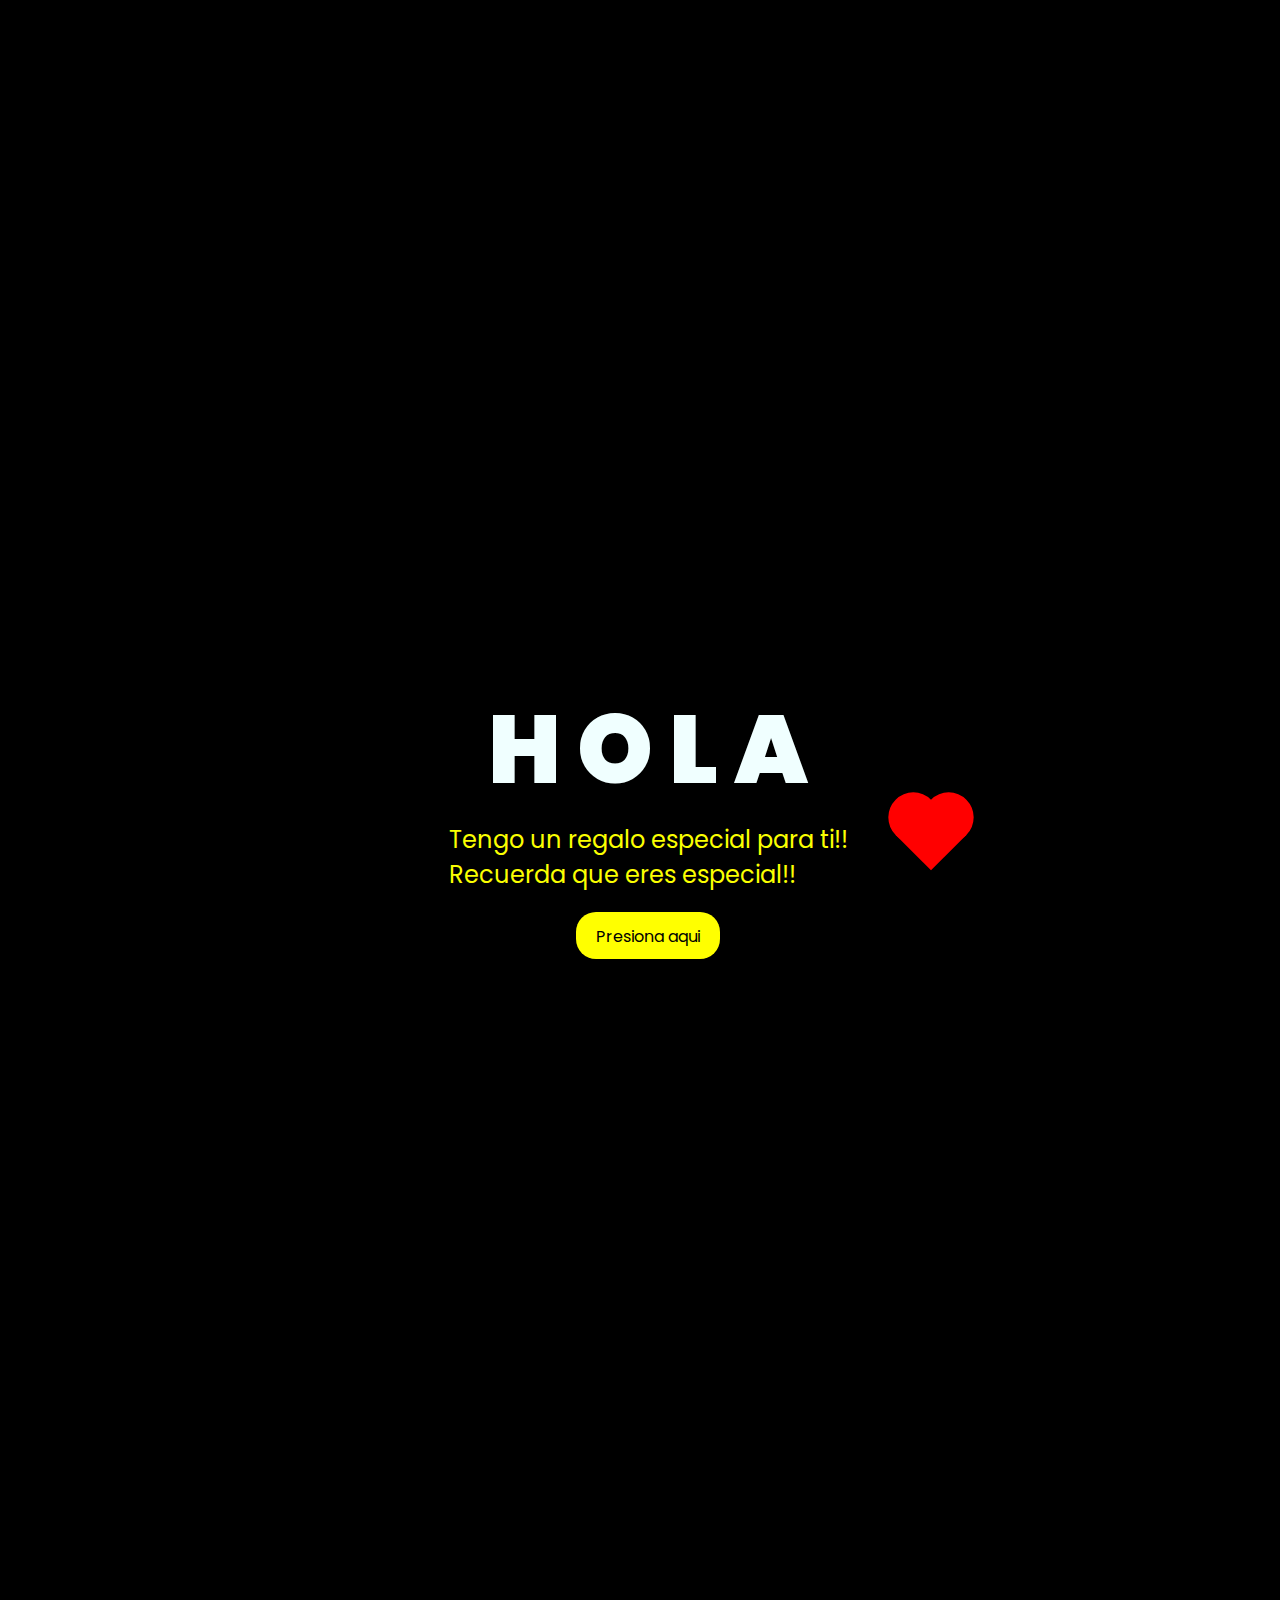
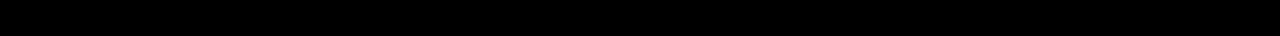
<file: index.html>
<!DOCTYPE html>
<html lang="en">
<head>
    <meta charset="UTF-8">
    <meta http-equiv="X-UA-Compatible" content="IE=edge">
    <meta name="viewport" content="width=device-width, initial-scale=1.0">
    <link rel="stylesheet" href="css/style.css">
    <link rel="icon" href="img/flowers.png" type="image/x-icon">
    <title>FLORES</title>
</head>
<body>
    <div class="greetings">

        <span>H</span>
        <span>O</span>
        <span>L</span>
        <span>A</span>
    </div>
    <div class="greetings">
        <span></span>
        <span></span>
        <span></span>
        <span></span>
        <span></span>
        <span></span>
    </div>
    <div class="description">
        <span>Tengo un regalo especial para ti!!</span>
	<br><span>Recuerda que eres especial!!</span>

	<br>
	<div class="corazon"></div>
    </div>
    <div class="button">
        <button>
            <a href="FLORES.html">Presiona aqui</a>
        </button>
        
    </div>
</body>
</html>
</file>
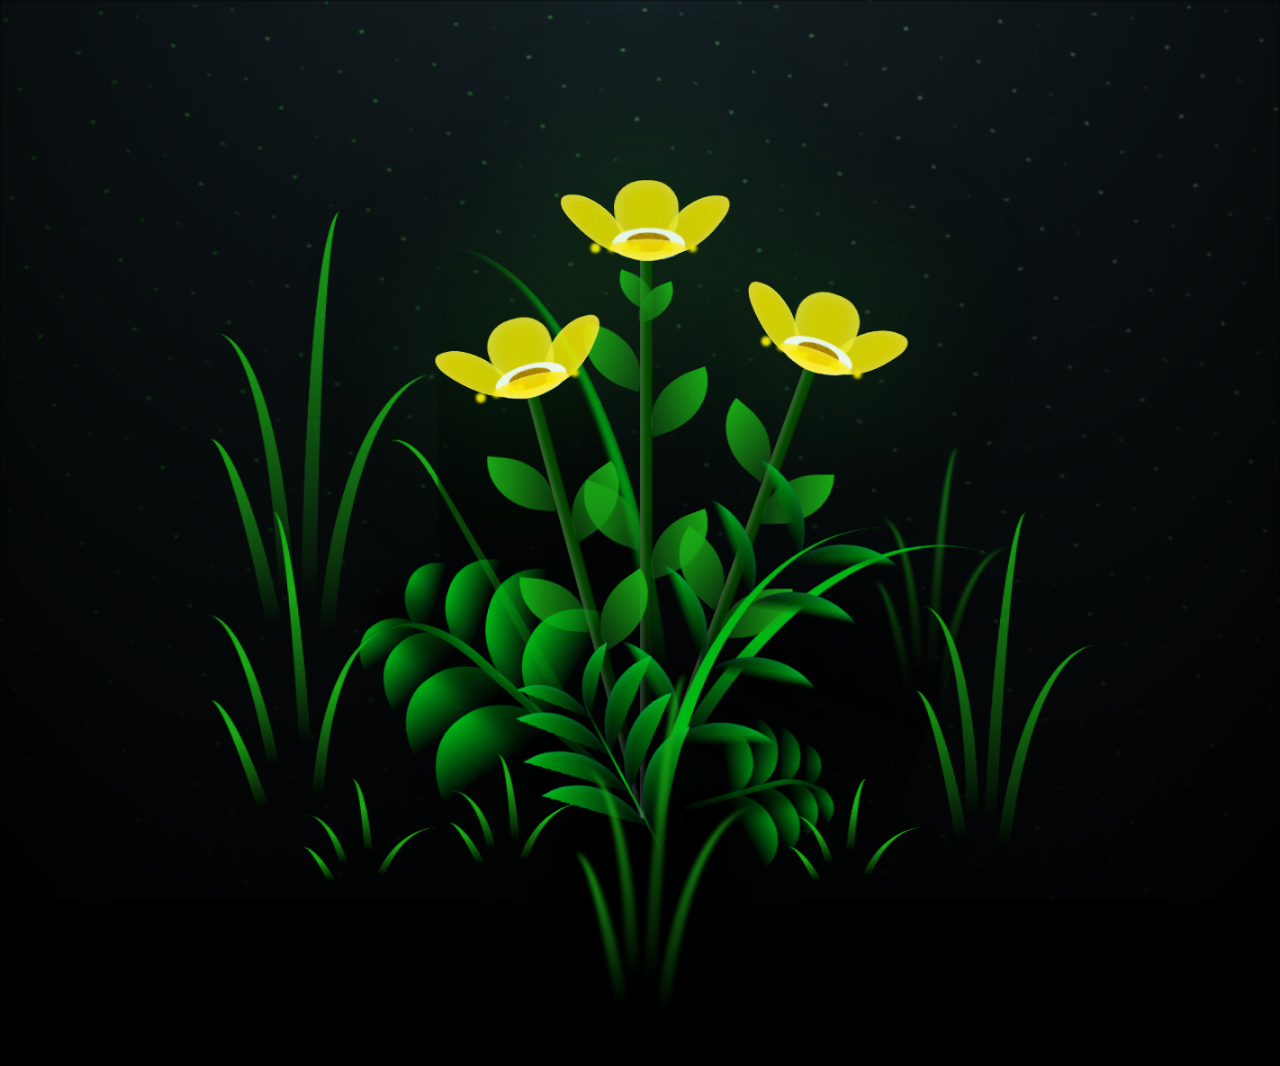
<file: FLORES.html>
<!DOCTYPE html>
<html lang="en">
<head>
    <meta charset="UTF-8">
    <meta http-equiv="X-UA-Compatible" content="IE=edge">
    <meta name="viewport" content="width=device-width, initial-scale=1.0">
    <link rel="stylesheet" href="css/main.css">
    <link rel="icon" href="img/flowers.png" type="image/x-icon">
    <title>FLORES</title>
</head>

<body class="container">
    <div class="night"></div>
    <div class="flowers">
      <div class="flower flower--1">
        <div class="flower__leafs flower__leafs--1">
          <div class="flower__leaf flower__leaf--1"></div>
          <div class="flower__leaf flower__leaf--2"></div>
          <div class="flower__leaf flower__leaf--3"></div>
          <div class="flower__leaf flower__leaf--4"></div>
          <div class="flower__white-circle"></div>
  
          <div class="flower__light flower__light--1"></div>
          <div class="flower__light flower__light--2"></div>
          <div class="flower__light flower__light--3"></div>
          <div class="flower__light flower__light--4"></div>
          <div class="flower__light flower__light--5"></div>
          <div class="flower__light flower__light--6"></div>
          <div class="flower__light flower__light--7"></div>
          <div class="flower__light flower__light--8"></div>
  
        </div>
        <div class="flower__line">
          <div class="flower__line__leaf flower__line__leaf--1"></div>
          <div class="flower__line__leaf flower__line__leaf--2"></div>
          <div class="flower__line__leaf flower__line__leaf--3"></div>
          <div class="flower__line__leaf flower__line__leaf--4"></div>
          <div class="flower__line__leaf flower__line__leaf--5"></div>
          <div class="flower__line__leaf flower__line__leaf--6"></div>
        </div>
      </div>
  
      <div class="flower flower--2">
        <div class="flower__leafs flower__leafs--2">
          <div class="flower__leaf flower__leaf--1"></div>
          <div class="flower__leaf flower__leaf--2"></div>
          <div class="flower__leaf flower__leaf--3"></div>
          <div class="flower__leaf flower__leaf--4"></div>
          <div class="flower__white-circle"></div>
  
          <div class="flower__light flower__light--1"></div>
          <div class="flower__light flower__light--2"></div>
          <div class="flower__light flower__light--3"></div>
          <div class="flower__light flower__light--4"></div>
          <div class="flower__light flower__light--5"></div>
          <div class="flower__light flower__light--6"></div>
          <div class="flower__light flower__light--7"></div>
          <div class="flower__light flower__light--8"></div>
  
        </div>
        <div class="flower__line">
          <div class="flower__line__leaf flower__line__leaf--1"></div>
          <div class="flower__line__leaf flower__line__leaf--2"></div>
          <div class="flower__line__leaf flower__line__leaf--3"></div>
          <div class="flower__line__leaf flower__line__leaf--4"></div>
        </div>
      </div>
  
      <div class="flower flower--3">
        <div class="flower__leafs flower__leafs--3">
          <div class="flower__leaf flower__leaf--1"></div>
          <div class="flower__leaf flower__leaf--2"></div>
          <div class="flower__leaf flower__leaf--3"></div>
          <div class="flower__leaf flower__leaf--4"></div>
          <div class="flower__white-circle"></div>
  
          <div class="flower__light flower__light--1"></div>
          <div class="flower__light flower__light--2"></div>
          <div class="flower__light flower__light--3"></div>
          <div class="flower__light flower__light--4"></div>
          <div class="flower__light flower__light--5"></div>
          <div class="flower__light flower__light--6"></div>
          <div class="flower__light flower__light--7"></div>
          <div class="flower__light flower__light--8"></div>
  
        </div>
        <div class="flower__line">
          <div class="flower__line__leaf flower__line__leaf--1"></div>
          <div class="flower__line__leaf flower__line__leaf--2"></div>
          <div class="flower__line__leaf flower__line__leaf--3"></div>
          <div class="flower__line__leaf flower__line__leaf--4"></div>
        </div>
      </div>
  
      <div class="grow-ans" style="--d:1.2s">
        <div class="flower__g-long">
          <div class="flower__g-long__top"></div>
          <div class="flower__g-long__bottom"></div>
        </div>
      </div>
  
      <div class="growing-grass">
        <div class="flower__grass flower__grass--1">
          <div class="flower__grass--top"></div>
          <div class="flower__grass--bottom"></div>
          <div class="flower__grass__leaf flower__grass__leaf--1"></div>
          <div class="flower__grass__leaf flower__grass__leaf--2"></div>
          <div class="flower__grass__leaf flower__grass__leaf--3"></div>
          <div class="flower__grass__leaf flower__grass__leaf--4"></div>
          <div class="flower__grass__leaf flower__grass__leaf--5"></div>
          <div class="flower__grass__leaf flower__grass__leaf--6"></div>
          <div class="flower__grass__leaf flower__grass__leaf--7"></div>
          <div class="flower__grass__leaf flower__grass__leaf--8"></div>
          <div class="flower__grass__overlay"></div>
        </div>
      </div>
  
      <div class="growing-grass">
        <div class="flower__grass flower__grass--2">
          <div class="flower__grass--top"></div>
          <div class="flower__grass--bottom"></div>
          <div class="flower__grass__leaf flower__grass__leaf--1"></div>
          <div class="flower__grass__leaf flower__grass__leaf--2"></div>
          <div class="flower__grass__leaf flower__grass__leaf--3"></div>
          <div class="flower__grass__leaf flower__grass__leaf--4"></div>
          <div class="flower__grass__leaf flower__grass__leaf--5"></div>
          <div class="flower__grass__leaf flower__grass__leaf--6"></div>
          <div class="flower__grass__leaf flower__grass__leaf--7"></div>
          <div class="flower__grass__leaf flower__grass__leaf--8"></div>
          <div class="flower__grass__overlay"></div>
        </div>
      </div>
  
      <div class="grow-ans" style="--d:2.4s">
        <div class="flower__g-right flower__g-right--1">
          <div class="leaf"></div>
        </div>
      </div>
  
      <div class="grow-ans" style="--d:2.8s">
        <div class="flower__g-right flower__g-right--2">
          <div class="leaf"></div>
        </div>
      </div>
  
      <div class="grow-ans" style="--d:2.8s">
        <div class="flower__g-front">
          <div class="flower__g-front__leaf-wrapper flower__g-front__leaf-wrapper--1">
            <div class="flower__g-front__leaf"></div>
          </div>
          <div class="flower__g-front__leaf-wrapper flower__g-front__leaf-wrapper--2">
            <div class="flower__g-front__leaf"></div>
          </div>
          <div class="flower__g-front__leaf-wrapper flower__g-front__leaf-wrapper--3">
            <div class="flower__g-front__leaf"></div>
          </div>
          <div class="flower__g-front__leaf-wrapper flower__g-front__leaf-wrapper--4">
            <div class="flower__g-front__leaf"></div>
          </div>
          <div class="flower__g-front__leaf-wrapper flower__g-front__leaf-wrapper--5">
            <div class="flower__g-front__leaf"></div>
          </div>
          <div class="flower__g-front__leaf-wrapper flower__g-front__leaf-wrapper--6">
            <div class="flower__g-front__leaf"></div>
          </div>
          <div class="flower__g-front__leaf-wrapper flower__g-front__leaf-wrapper--7">
            <div class="flower__g-front__leaf"></div>
          </div>
          <div class="flower__g-front__leaf-wrapper flower__g-front__leaf-wrapper--8">
            <div class="flower__g-front__leaf"></div>
          </div>
          <div class="flower__g-front__line"></div>
        </div>
      </div>
  
      <div class="grow-ans" style="--d:3.2s">
        <div class="flower__g-fr">
          <div class="leaf"></div>
          <div class="flower__g-fr__leaf flower__g-fr__leaf--1"></div>
          <div class="flower__g-fr__leaf flower__g-fr__leaf--2"></div>
          <div class="flower__g-fr__leaf flower__g-fr__leaf--3"></div>
          <div class="flower__g-fr__leaf flower__g-fr__leaf--4"></div>
          <div class="flower__g-fr__leaf flower__g-fr__leaf--5"></div>
          <div class="flower__g-fr__leaf flower__g-fr__leaf--6"></div>
          <div class="flower__g-fr__leaf flower__g-fr__leaf--7"></div>
          <div class="flower__g-fr__leaf flower__g-fr__leaf--8"></div>
        </div>
      </div>
  
      <div class="long-g long-g--0">
        <div class="grow-ans" style="--d:3s">
          <div class="leaf leaf--0"></div>
        </div>
        <div class="grow-ans" style="--d:2.2s">
          <div class="leaf leaf--1"></div>
        </div>
        <div class="grow-ans" style="--d:3.4s">
          <div class="leaf leaf--2"></div>
        </div>
        <div class="grow-ans" style="--d:3.6s">
          <div class="leaf leaf--3"></div>
        </div>
      </div>
  
      <div class="long-g long-g--1">
        <div class="grow-ans" style="--d:3.6s">
          <div class="leaf leaf--0"></div>
        </div>
        <div class="grow-ans" style="--d:3.8s">
          <div class="leaf leaf--1"></div>
        </div>
        <div class="grow-ans" style="--d:4s">
          <div class="leaf leaf--2"></div>
        </div>
        <div class="grow-ans" style="--d:4.2s">
          <div class="leaf leaf--3"></div>
        </div>
      </div>
  
      <div class="long-g long-g--2">
        <div class="grow-ans" style="--d:4s">
          <div class="leaf leaf--0"></div>
        </div>
        <div class="grow-ans" style="--d:4.2s">
          <div class="leaf leaf--1"></div>
        </div>
        <div class="grow-ans" style="--d:4.4s">
          <div class="leaf leaf--2"></div>
        </div>
        <div class="grow-ans" style="--d:4.6s">
          <div class="leaf leaf--3"></div>
        </div>
      </div>
  
      <div class="long-g long-g--3">
        <div class="grow-ans" style="--d:4s">
          <div class="leaf leaf--0"></div>
        </div>
        <div class="grow-ans" style="--d:4.2s">
          <div class="leaf leaf--1"></div>
        </div>
        <div class="grow-ans" style="--d:3s">
          <div class="leaf leaf--2"></div>
        </div>
        <div class="grow-ans" style="--d:3.6s">
          <div class="leaf leaf--3"></div>
        </div>
      </div>
  
      <div class="long-g long-g--4">
        <div class="grow-ans" style="--d:4s">
          <div class="leaf leaf--0"></div>
        </div>
        <div class="grow-ans" style="--d:4.2s">
          <div class="leaf leaf--1"></div>
        </div>
        <div class="grow-ans" style="--d:3s">
          <div class="leaf leaf--2"></div>
        </div>
        <div class="grow-ans" style="--d:3.6s">
          <div class="leaf leaf--3"></div>
        </div>
      </div>
  
      <div class="long-g long-g--5">
        <div class="grow-ans" style="--d:4s">
          <div class="leaf leaf--0"></div>
        </div>
        <div class="grow-ans" style="--d:4.2s">
          <div class="leaf leaf--1"></div>
        </div>
        <div class="grow-ans" style="--d:3s">
          <div class="leaf leaf--2"></div>
        </div>
        <div class="grow-ans" style="--d:3.6s">
          <div class="leaf leaf--3"></div>
        </div>
      </div>
  
      <div class="long-g long-g--6">
        <div class="grow-ans" style="--d:4.2s">
          <div class="leaf leaf--0"></div>
        </div>
        <div class="grow-ans" style="--d:4.4s">
          <div class="leaf leaf--1"></div>
        </div>
        <div class="grow-ans" style="--d:4.6s">
          <div class="leaf leaf--2"></div>
        </div>
        <div class="grow-ans" style="--d:4.8s">
          <div class="leaf leaf--3"></div>
        </div>
      </div>
  
      <div class="long-g long-g--7">
        <div class="grow-ans" style="--d:3s">
          <div class="leaf leaf--0"></div>
        </div>
        <div class="grow-ans" style="--d:3.2s">
          <div class="leaf leaf--1"></div>
        </div>
        <div class="grow-ans" style="--d:3.5s">
          <div class="leaf leaf--2"></div>
        </div>
        <div class="grow-ans" style="--d:3.6s">
          <div class="leaf leaf--3"></div>
        </div>
      </div>

    </div>
    <script src="main.js"></script>
  </body>
</html>
</file>
<file: css/style.css>
@import url('https://fonts.googleapis.com/css2?family=Poppins:ital,wght@0,500;1,900&display=swap');
*{
    font-family: 'Poppins',cursive;
}
body{
    color: azure;
    width: 100%;
    height: 100vh;
    display: flex;
    flex-direction: column;
    align-items: center;
    justify-content: center;
    background-color: black;
}
.greetings{
    font-size: 6rem;
    font-weight: 900;
}
.greetings > span{
    animation: glow 2.5s ease-in-out infinite;
}
@keyframes glow{
    0%, 100%{
        color: #fff;
        text-shadow: 0 0 12px #fbff00, 0 0 50px #fbff00, 0 0 100px #fbff00;
    }
    10%, 90%{
        color: #696565;
        text-shadow: none;
    }
}
.greetings > span:nth-child(2){
    animation-delay: .2s ;
}
.greetings > span:nth-child(3){
    animation-delay: .4s ;
}
.greetings > span:nth-child(4){
    animation-delay: .6s;
}
.greetings > span:nth-child(5){
    animation-delay: .8s;
}

.description{
    font-size: 1.5rem;
    margin-bottom: 20px;
}

.button a{
    text-decoration: none;
    font-size: 1rem;
    color: #111;
}

@media screen and (max-width:574px){
    .greetings{
        display: block;
        font-size: 3rem;
        font-weight: 500;
        text-align: center;
    }
    .description{
        font-size: 1rem;
    }
    
    .button a{
        font-size: .5rem;
    }
}

.description{
    color: #fbff00;
}

/* Estilo para el botón */
.button button {
    background-color: yellow; /* Fondo amarillo */
    border: none; /* Sin bordes */
    padding: 10px 20px; /* Ajusta el relleno según tu preferencia */
    font-size: 18px; /* Tamaño de fuente */
    cursor: pointer;
    position: relative; /* Necesario para el resplandor */
    border-radius: 20px; /* Esquinas redondeadas */
    transition: background-color 0.3s ease-in-out; /* Transición suave para el color de fondo */
  }
  
  /* Estilo para el enlace dentro del botón */
  .button button a {
    text-decoration: none; /* Elimina el subrayado del enlace */
    color: inherit; /* Hereda el color del texto del botón */
  }
  
  /* Efecto de resplandor al pasar el cursor sobre el botón */
  .button button:hover {
    background-color: orange; /* Cambia el color de fondo al pasar el mouse a naranja */
    box-shadow: 0 0 10px yellow, 0 0 20px yellow, 0 0 30px yellow; /* Efecto de resplandor amarillo */
  }
  
  /*corazón */
body {

  padding:40vh 0;
}

.corazon {
  animation: latido 1s infinite;
  background-color: red;
  display: grid;
  height: 50px;
  margin: 0 10px;
  top: 0;
  transform: rotate(-45deg);
  position: absolute; 
  left: 70%; 
  top: 90%;
  width: 50px;
}

.corazon:before,
.corazon:after {
  content: "";
  background-color: red;
  border-radius: 50%;
  height: 50px;
  position: absolute;
  width: 50px;
}

.corazon:before {
  top: -25px;
  left: 0;
}

.corazon:after {
  left: 25px;
  top: 0;
}

@keyframes latido {
  0%
  {
    transform: scale( 1 )
      rotate(-45deg);    
  }
  20%
  {
    transform: scale( 1.25 )
      rotate(-45deg);  
  }
   40%
  {
    transform: scale( 1.5 )
      rotate(-45deg);
  }
}
</file>
<file: css/main.css>
*,
*::after,
*::before {
  padding: 0;
  margin: 0;
  box-sizing: border-box;
}

:root {
  --dark-color: #000;
}

body {
  display: flex;
  align-items: flex-end;
  justify-content: center;
  min-height: 100vh;
  background-color: var(--dark-color);
  overflow: hidden;
  perspective: 1000px;
}

.night {
  position: fixed;
  left: 50%;
  top: 0;
  transform: translateX(-50%);
  width: 100%;
  height: 100%;
  filter: blur(0.1vmin);
  background-image: radial-gradient(ellipse at top, transparent 0%, var(--dark-color)), 
  radial-gradient(ellipse at bottom, var(--dark-color), rgba(145, 233, 255, 0.2)), 
  repeating-linear-gradient(220deg, rgb(0, 0, 0) 0px, rgb(0, 0, 0) 19px, transparent 19px, 
  transparent 22px), repeating-linear-gradient(189deg, rgb(0, 0, 0) 0px, rgb(0, 0, 0) 19px, 
  transparent 19px, transparent 22px), repeating-linear-gradient(148deg, rgb(0, 0, 0) 0px, 
  rgb(0, 0, 0) 19px, transparent 19px, transparent 22px), linear-gradient(90deg, rgb(21, 255, 0), 
  rgb(240, 240, 240));
}

.flowers {
  position: relative;
  transform: scale(0.9);
}

.flower {
  position: absolute;
  bottom: 10vmin;
  transform-origin: bottom center;
  z-index: 10;
  --fl-speed: 0.8s;
}
.flower--1 {
  -webkit-animation: moving-flower-1 4s linear infinite;
          animation: moving-flower-1 4s linear infinite;
}
.flower--1 .flower__line {
  height: 70vmin;
  -webkit-animation-delay: 0.3s;
          animation-delay: 0.3s;
}
.flower--1 .flower__line__leaf--1 {
  -webkit-animation: blooming-leaf-right var(--fl-speed) 1.6s backwards;
          animation: blooming-leaf-right var(--fl-speed) 1.6s backwards;
}
.flower--1 .flower__line__leaf--2 {
  -webkit-animation: blooming-leaf-right var(--fl-speed) 1.4s backwards;
          animation: blooming-leaf-right var(--fl-speed) 1.4s backwards;
}
.flower--1 .flower__line__leaf--3 {
  -webkit-animation: blooming-leaf-left var(--fl-speed) 1.2s backwards;
          animation: blooming-leaf-left var(--fl-speed) 1.2s backwards;
}
.flower--1 .flower__line__leaf--4 {
  -webkit-animation: blooming-leaf-left var(--fl-speed) 1s backwards;
          animation: blooming-leaf-left var(--fl-speed) 1s backwards;
}
.flower--1 .flower__line__leaf--5 {
  -webkit-animation: blooming-leaf-right var(--fl-speed) 1.8s backwards;
          animation: blooming-leaf-right var(--fl-speed) 1.8s backwards;
}
.flower--1 .flower__line__leaf--6 {
  -webkit-animation: blooming-leaf-left var(--fl-speed) 2s backwards;
          animation: blooming-leaf-left var(--fl-speed) 2s backwards;
}
.flower--2 {
  left: 50%;
  transform: rotate(20deg);
  -webkit-animation: moving-flower-2 4s linear infinite;
          animation: moving-flower-2 4s linear infinite;
}
.flower--2 .flower__line {
  height: 60vmin;
  -webkit-animation-delay: 0.6s;
          animation-delay: 0.6s;
}
.flower--2 .flower__line__leaf--1 {
  -webkit-animation: blooming-leaf-right var(--fl-speed) 1.9s backwards;
          animation: blooming-leaf-right var(--fl-speed) 1.9s backwards;
}
.flower--2 .flower__line__leaf--2 {
  -webkit-animation: blooming-leaf-right var(--fl-speed) 1.7s backwards;
          animation: blooming-leaf-right var(--fl-speed) 1.7s backwards;
}
.flower--2 .flower__line__leaf--3 {
  -webkit-animation: blooming-leaf-left var(--fl-speed) 1.5s backwards;
          animation: blooming-leaf-left var(--fl-speed) 1.5s backwards;
}
.flower--2 .flower__line__leaf--4 {
  -webkit-animation: blooming-leaf-left var(--fl-speed) 1.3s backwards;
          animation: blooming-leaf-left var(--fl-speed) 1.3s backwards;
}
.flower--3 {
  left: 50%;
  transform: rotate(-15deg);
  -webkit-animation: moving-flower-3 4s linear infinite;
          animation: moving-flower-3 4s linear infinite;
}
.flower--3 .flower__line {
  -webkit-animation-delay: 0.9s;
          animation-delay: 0.9s;
}
.flower--3 .flower__line__leaf--1 {
  -webkit-animation: blooming-leaf-right var(--fl-speed) 2.5s backwards;
          animation: blooming-leaf-right var(--fl-speed) 2.5s backwards;
}
.flower--3 .flower__line__leaf--2 {
  -webkit-animation: blooming-leaf-right var(--fl-speed) 2.3s backwards;
          animation: blooming-leaf-right var(--fl-speed) 2.3s backwards;
}
.flower--3 .flower__line__leaf--3 {
  -webkit-animation: blooming-leaf-left var(--fl-speed) 2.1s backwards;
          animation: blooming-leaf-left var(--fl-speed) 2.1s backwards;
}
.flower--3 .flower__line__leaf--4 {
  -webkit-animation: blooming-leaf-left var(--fl-speed) 1.9s backwards;
          animation: blooming-leaf-left var(--fl-speed) 1.9s backwards;
}
.flower__leafs {
  position: relative;
  -webkit-animation: blooming-flower 2s backwards;
          animation: blooming-flower 2s backwards;
}
.flower__leafs--1 {
  -webkit-animation-delay: 1.1s;
          animation-delay: 1.1s;
}
.flower__leafs--2 {
  -webkit-animation-delay: 1.4s;
          animation-delay: 1.4s;
}
.flower__leafs--3 {
  -webkit-animation-delay: 1.7s;
          animation-delay: 1.7s;
}
.flower__leafs::after {
  content: "";
  position: absolute;
  left: 0;
  top: 0;
  transform: translate(-50%, -100%);
  width: 8vmin;
  height: 8vmin;
  background-color: #1aaa15;
  filter: blur(10vmin);
}
.flower__leaf {
  position: absolute;
  bottom: 0;
  left: 50%;
  width: 8vmin;
  height: 11vmin;
  border-radius: 51% 49% 47% 53%/44% 45% 55% 69%;
  background-color: #1aaa15;
  background-image: linear-gradient(to top, #fce700, #fce700);
  transform-origin: bottom center;
  opacity: 0.9;
  box-shadow: inset 0 0 2vmin rgba(255, 255, 255, 0.5);
}
.flower__leaf--1 {
  transform: translate(-10%, 1%) rotateY(40deg) rotateX(-50deg);
}
.flower__leaf--2 {
  transform: translate(-50%, -4%) rotateX(40deg);
}
.flower__leaf--3 {
  transform: translate(-90%, 0%) rotateY(45deg) rotateX(50deg);
}
.flower__leaf--4 {
  width: 8vmin;
  height: 8vmin;
  transform-origin: bottom left;
  border-radius: 4vmin 10vmin 4vmin 4vmin;
  transform: translate(0%, 18%) rotateX(70deg) rotate(-43deg);
  background-image: linear-gradient(to top, #fce700, #fce700);
  z-index: 1;
  opacity: 0.8;
}
.flower__white-circle {
  position: absolute;
  left: -3.5vmin;
  top: -3vmin;
  width: 9vmin;
  height: 4vmin;
  border-radius: 50%;
  background-color: #ffffff;
}
.flower__white-circle::after {
  content: "";
  position: absolute;
  left: 50%;
  top: 45%;
  transform: translate(-50%, -50%);
  width: 60%;
  height: 60%;
  border-radius: inherit;
  background-image: repeating-linear-gradient(135deg, rgba(0, 0, 0, 0.03) 0px, 
  rgba(0, 0, 0, 0.03) 1px, transparent 1px, transparent 12px), repeating-linear-gradient(45deg, 
  rgba(0, 0, 0, 0.03) 0px, rgba(0, 0, 0, 0.03) 1px, transparent 1px, transparent 12px), 
  repeating-linear-gradient(67.5deg, rgba(0, 0, 0, 0.03) 0px, rgba(0, 0, 0, 0.03) 1px, 
  transparent 1px, transparent 12px), repeating-linear-gradient(135deg, rgba(0, 0, 0, 0.03) 0px, 
  rgba(0, 0, 0, 0.03) 1px, transparent 1px, transparent 12px), repeating-linear-gradient(45deg, 
  rgba(0, 0, 0, 0.03) 0px, rgba(0, 0, 0, 0.03) 1px, transparent 1px, transparent 12px), 
  repeating-linear-gradient(112.5deg, rgba(0, 0, 0, 0.03) 0px, rgba(0, 0, 0, 0.03) 1px, 
  transparent 1px, transparent 12px), repeating-linear-gradient(112.5deg, rgba(0, 0, 0, 0.03) 0px, 
  rgba(0, 0, 0, 0.03) 1px, transparent 1px, transparent 12px), repeating-linear-gradient(45deg, 
  rgba(0, 0, 0, 0.03) 0px, rgba(0, 0, 0, 0.03) 1px, transparent 1px, transparent 12px), 
  repeating-linear-gradient(22.5deg, rgba(0, 0, 0, 0.03) 0px, rgba(0, 0, 0, 0.03) 1px, 
  transparent 1px, transparent 12px), repeating-linear-gradient(45deg, rgba(0, 0, 0, 0.03) 0px, 
  rgba(0, 0, 0, 0.03) 1px, transparent 1px, transparent 12px), repeating-linear-gradient(22.5deg, 
  rgba(0, 0, 0, 0.03) 0px, rgba(0, 0, 0, 0.03) 1px, transparent 1px, transparent 12px), 
  repeating-linear-gradient(135deg, rgba(0, 0, 0, 0.03) 0px, rgba(0, 0, 0, 0.03) 1px, 
  transparent 1px, transparent 12px), repeating-linear-gradient(157.5deg, rgba(0, 0, 0, 0.03) 0px, 
  rgba(0, 0, 0, 0.03) 1px, transparent 1px, transparent 12px), repeating-linear-gradient(67.5deg, 
  rgba(0, 0, 0, 0.03) 0px, rgba(0, 0, 0, 0.03) 1px, transparent 1px, transparent 12px), 
  repeating-linear-gradient(67.5deg, rgba(0, 0, 0, 0.03) 0px, rgba(0, 0, 0, 0.03) 1px, 
  transparent 1px, transparent 12px), linear-gradient(90deg, rgb(190, 133, 0), rgb(190, 133, 0));
}
.flower__line {
  height: 55vmin;
  width: 1.5vmin;
  background-image: linear-gradient(to left, rgba(0, 0, 0, 0.2), transparent, 
  rgba(255, 255, 255, 0.2)), linear-gradient(to top, transparent 10%, #064600, #064600);
  box-shadow: inset 0 0 2px rgba(0, 0, 0, 0.5);
  -webkit-animation: grow-flower-tree 4s backwards;
          animation: grow-flower-tree 4s backwards;
}
.flower__line__leaf {
  --w: 7vmin;
  --h: calc(var(--w) + 2vmin);
  position: absolute;
  top: 20%;
  left: 90%;
  width: var(--w);
  height: var(--h);
  border-top-right-radius: var(--h);
  border-bottom-left-radius: var(--h);
  background-image: linear-gradient(to top, rgba(20, 122, 20, 0.4), #1aaa15);
}
.flower__line__leaf--1 {
  transform: rotate(70deg) rotateY(30deg);
}
.flower__line__leaf--2 {
  top: 45%;
  transform: rotate(70deg) rotateY(30deg);
}
.flower__line__leaf--3, .flower__line__leaf--4, .flower__line__leaf--6 {
  border-top-right-radius: 0;
  border-bottom-left-radius: 0;
  border-top-left-radius: var(--h);
  border-bottom-right-radius: var(--h);
  left: -460%;
  top: 12%;
  transform: rotate(-70deg) rotateY(30deg);
}
.flower__line__leaf--4 {
  top: 40%;
}
.flower__line__leaf--5 {
  top: 0;
  transform-origin: left;
  transform: rotate(70deg) rotateY(30deg) scale(0.6);
}
.flower__line__leaf--6 {
  top: -2%;
  left: -450%;
  transform-origin: right;
  transform: rotate(-70deg) rotateY(30deg) scale(0.6);
}
.flower__light {
  position: absolute;
  bottom: 0vmin;
  width: 1vmin;
  height: 1vmin;
  background-color: rgb(255, 251, 0);
  border-radius: 50%;
  filter: blur(0.2vmin);
  -webkit-animation: light-ans 4s linear infinite backwards;
          animation: light-ans 4s linear infinite backwards;
}
.flower__light:nth-child(odd) {
  background-color: #fce700;
}
.flower__light--1 {
  left: -2vmin;
  -webkit-animation-delay: 1s;
          animation-delay: 1s;
}
.flower__light--2 {
  left: 3vmin;
  -webkit-animation-delay: 0.5s;
          animation-delay: 0.5s;
}
.flower__light--3 {
  left: -6vmin;
  -webkit-animation-delay: 0.3s;
          animation-delay: 0.3s;
}
.flower__light--4 {
  left: 6vmin;
  -webkit-animation-delay: 0.9s;
          animation-delay: 0.9s;
}
.flower__light--5 {
  left: -1vmin;
  -webkit-animation-delay: 1.5s;
          animation-delay: 1.5s;
}
.flower__light--6 {
  left: -4vmin;
  -webkit-animation-delay: 3s;
          animation-delay: 3s;
}
.flower__light--7 {
  left: 3vmin;
  -webkit-animation-delay: 2s;
          animation-delay: 2s;
}
.flower__light--8 {
  left: -6vmin;
  -webkit-animation-delay: 3.5s;
          animation-delay: 3.5s;
}
.flower__grass {
  --c: #00b815;
  --line-w: 1.5vmin;
  position: absolute;
  bottom: 12vmin;
  left: -7vmin;
  display: flex;
  flex-direction: column;
  align-items: flex-end;
  z-index: 20;
  transform-origin: bottom center;
  transform: rotate(-48deg) rotateY(40deg);
}
.flower__grass--1 {
  -webkit-animation: moving-grass 2s linear infinite;
          animation: moving-grass 2s linear infinite;
}
.flower__grass--2 {
  left: 2vmin;
  bottom: 10vmin;
  transform: scale(0.5) rotate(75deg) rotateX(10deg) rotateY(-200deg);
  opacity: 0.8;
  z-index: 0;
  -webkit-animation: moving-grass--2 1.5s linear infinite;
          animation: moving-grass--2 1.5s linear infinite;
}
.flower__grass--top {
  width: 7vmin;
  height: 10vmin;
  border-top-right-radius: 100%;
  border-right: var(--line-w) solid var(--c);
  transform-origin: bottom center;
  transform: rotate(-2deg);
}
.flower__grass--bottom {
  margin-top: -2px;
  width: var(--line-w);
  height: 25vmin;
  background-image: linear-gradient(to top, transparent, var(--c));
}
.flower__grass__leaf {
  --size: 10vmin;
  position: absolute;
  width: calc(var(--size) * 2.1);
  height: var(--size);
  border-top-left-radius: var(--size);
  border-top-right-radius: var(--size);
  background-image: linear-gradient(to top, transparent, transparent 30%, var(--c));
  z-index: 100;
}
.flower__grass__leaf--1 {
  top: -6%;
  left: 30%;
  --size: 6vmin;
  transform: rotate(-20deg);
  -webkit-animation: growing-grass-ans--1 2s 2.6s backwards;
          animation: growing-grass-ans--1 2s 2.6s backwards;
}
@-webkit-keyframes growing-grass-ans--1 {
  0% {
    transform-origin: bottom left;
    transform: rotate(-20deg) scale(0);
  }
}
@keyframes growing-grass-ans--1 {
  0% {
    transform-origin: bottom left;
    transform: rotate(-20deg) scale(0);
  }
}
.flower__grass__leaf--2 {
  top: -5%;
  left: -110%;
  --size: 6vmin;
  transform: rotate(10deg);
  -webkit-animation: growing-grass-ans--2 2s 2.4s linear backwards;
          animation: growing-grass-ans--2 2s 2.4s linear backwards;
}
@-webkit-keyframes growing-grass-ans--2 {
  0% {
    transform-origin: bottom right;
    transform: rotate(10deg) scale(0);
  }
}
@keyframes growing-grass-ans--2 {
  0% {
    transform-origin: bottom right;
    transform: rotate(10deg) scale(0);
  }
}
.flower__grass__leaf--3 {
  top: 5%;
  left: 60%;
  --size: 8vmin;
  transform: rotate(-18deg) rotateX(-20deg);
  -webkit-animation: growing-grass-ans--3 2s 2.2s linear backwards;
          animation: growing-grass-ans--3 2s 2.2s linear backwards;
}
@-webkit-keyframes growing-grass-ans--3 {
  0% {
    transform-origin: bottom left;
    transform: rotate(-18deg) rotateX(-20deg) scale(0);
  }
}
@keyframes growing-grass-ans--3 {
  0% {
    transform-origin: bottom left;
    transform: rotate(-18deg) rotateX(-20deg) scale(0);
  }
}
.flower__grass__leaf--4 {
  top: 6%;
  left: -135%;
  --size: 8vmin;
  transform: rotate(2deg);
  -webkit-animation: growing-grass-ans--4 2s 2s linear backwards;
          animation: growing-grass-ans--4 2s 2s linear backwards;
}
@-webkit-keyframes growing-grass-ans--4 {
  0% {
    transform-origin: bottom right;
    transform: rotate(2deg) scale(0);
  }
}
@keyframes growing-grass-ans--4 {
  0% {
    transform-origin: bottom right;
    transform: rotate(2deg) scale(0);
  }
}
.flower__grass__leaf--5 {
  top: 20%;
  left: 60%;
  --size: 10vmin;
  transform: rotate(-24deg) rotateX(-20deg);
  -webkit-animation: growing-grass-ans--5 2s 1.8s linear backwards;
          animation: growing-grass-ans--5 2s 1.8s linear backwards;
}
@-webkit-keyframes growing-grass-ans--5 {
  0% {
    transform-origin: bottom left;
    transform: rotate(-24deg) rotateX(-20deg) scale(0);
  }
}
@keyframes growing-grass-ans--5 {
  0% {
    transform-origin: bottom left;
    transform: rotate(-24deg) rotateX(-20deg) scale(0);
  }
}
.flower__grass__leaf--6 {
  top: 22%;
  left: -180%;
  --size: 10vmin;
  transform: rotate(10deg);
  -webkit-animation: growing-grass-ans--6 2s 1.6s linear backwards;
          animation: growing-grass-ans--6 2s 1.6s linear backwards;
}
@-webkit-keyframes growing-grass-ans--6 {
  0% {
    transform-origin: bottom right;
    transform: rotate(10deg) scale(0);
  }
}
@keyframes growing-grass-ans--6 {
  0% {
    transform-origin: bottom right;
    transform: rotate(10deg) scale(0);
  }
}
.flower__grass__leaf--7 {
  top: 39%;
  left: 70%;
  --size: 10vmin;
  transform: rotate(-10deg);
  -webkit-animation: growing-grass-ans--7 2s 1.4s linear backwards;
          animation: growing-grass-ans--7 2s 1.4s linear backwards;
}
@-webkit-keyframes growing-grass-ans--7 {
  0% {
    transform-origin: bottom left;
    transform: rotate(-10deg) scale(0);
  }
}
@keyframes growing-grass-ans--7 {
  0% {
    transform-origin: bottom left;
    transform: rotate(-10deg) scale(0);
  }
}
.flower__grass__leaf--8 {
  top: 40%;
  left: -215%;
  --size: 11vmin;
  transform: rotate(10deg);
  -webkit-animation: growing-grass-ans--8 2s 1.2s linear backwards;
          animation: growing-grass-ans--8 2s 1.2s linear backwards;
}
@-webkit-keyframes growing-grass-ans--8 {
  0% {
    transform-origin: bottom right;
    transform: rotate(10deg) scale(0);
  }
}
@keyframes growing-grass-ans--8 {
  0% {
    transform-origin: bottom right;
    transform: rotate(10deg) scale(0);
  }
}
.flower__grass__overlay {
  position: absolute;
  top: -10%;
  right: 0%;
  width: 100%;
  height: 100%;
  background-color: rgba(0, 0, 0, 0.6);
  filter: blur(1.5vmin);
  z-index: 100;
}
.flower__g-long {
  --w: 2vmin;
  --h: 6vmin;
  --c: #1aaa15;
  position: absolute;
  bottom: 10vmin;
  left: -3vmin;
  transform-origin: bottom center;
  transform: rotate(-30deg) rotateY(-20deg);
  display: flex;
  flex-direction: column;
  align-items: flex-end;
  -webkit-animation: flower-g-long-ans 3s linear infinite;
          animation: flower-g-long-ans 3s linear infinite;
}
@-webkit-keyframes flower-g-long-ans {
  0%, 100% {
    transform: rotate(-30deg) rotateY(-20deg);
  }
  50% {
    transform: rotate(-32deg) rotateY(-20deg);
  }
}
@keyframes flower-g-long-ans {
  0%, 100% {
    transform: rotate(-30deg) rotateY(-20deg);
  }
  50% {
    transform: rotate(-32deg) rotateY(-20deg);
  }
}
.flower__g-long__top {
  top: calc(var(--h) * -1);
  width: calc(var(--w) + 1vmin);
  height: var(--h);
  border-top-right-radius: 100%;
  border-right: 0.7vmin solid var(--c);
  transform: translate(-0.7vmin, 1vmin);
}
.flower__g-long__bottom {
  width: var(--w);
  height: 50vmin;
  transform-origin: bottom center;
  background-image: linear-gradient(to top, transparent 30%, var(--c));
  box-shadow: inset 0 0 2px rgba(0, 0, 0, 0.5);
  -webkit-clip-path: polygon(35% 0, 65% 1%, 100% 100%, 0% 100%);
          clip-path: polygon(35% 0, 65% 1%, 100% 100%, 0% 100%);
}
.flower__g-right {
  position: absolute;
  bottom: 6vmin;
  left: -2vmin;
  transform-origin: bottom left;
  transform: rotate(20deg);
}
.flower__g-right .leaf {
  width: 30vmin;
  height: 50vmin;
  border-top-left-radius: 100%;
  border-left: 2vmin solid #00b815;
  background-image: linear-gradient(to bottom, transparent, var(--dark-color) 60%);
  -webkit-mask-image: linear-gradient(to top, transparent 30%, #00b815 60%);
}
.flower__g-right--1 {
  -webkit-animation: flower-g-right-ans 2.5s linear infinite;
          animation: flower-g-right-ans 2.5s linear infinite;
}
.flower__g-right--2 {
  left: 5vmin;
  transform: rotateY(-180deg);
  -webkit-animation: flower-g-right-ans--2 3s linear infinite;
          animation: flower-g-right-ans--2 3s linear infinite;
}
.flower__g-right--2 .leaf {
  height: 75vmin;
  filter: blur(0.3vmin);
  opacity: 0.8;
}
@-webkit-keyframes flower-g-right-ans {
  0%, 100% {
    transform: rotate(20deg);
  }
  50% {
    transform: rotate(24deg) rotateX(-20deg);
  }
}
@keyframes flower-g-right-ans {
  0%, 100% {
    transform: rotate(20deg);
  }
  50% {
    transform: rotate(24deg) rotateX(-20deg);
  }
}
@-webkit-keyframes flower-g-right-ans--2 {
  0%, 100% {
    transform: rotateY(-180deg) rotate(0deg) rotateX(-20deg);
  }
  50% {
    transform: rotateY(-180deg) rotate(6deg) rotateX(-20deg);
  }
}
@keyframes flower-g-right-ans--2 {
  0%, 100% {
    transform: rotateY(-180deg) rotate(0deg) rotateX(-20deg);
  }
  50% {
    transform: rotateY(-180deg) rotate(6deg) rotateX(-20deg);
  }
}
.flower__g-front {
  position: absolute;
  bottom: 6vmin;
  left: 2.5vmin;
  z-index: 100;
  transform-origin: bottom center;
  transform: rotate(-28deg) rotateY(30deg) scale(1.04);
  -webkit-animation: flower__g-front-ans 2s linear infinite;
          animation: flower__g-front-ans 2s linear infinite;
}
@-webkit-keyframes flower__g-front-ans {
  0%, 100% {
    transform: rotate(-28deg) rotateY(30deg) scale(1.04);
  }
  50% {
    transform: rotate(-35deg) rotateY(40deg) scale(1.04);
  }
}
@keyframes flower__g-front-ans {
  0%, 100% {
    transform: rotate(-28deg) rotateY(30deg) scale(1.04);
  }
  50% {
    transform: rotate(-35deg) rotateY(40deg) scale(1.04);
  }
}
.flower__g-front__line {
  width: 0.3vmin;
  height: 20vmin;
  background-image: linear-gradient(to top, transparent, #00b815, transparent 100%);
  position: relative;
}
.flower__g-front__leaf-wrapper {
  position: absolute;
  top: 0;
  left: 0;
  transform-origin: bottom left;
  transform: rotate(10deg);
}
.flower__g-front__leaf-wrapper:nth-child(even) {
  left: 0vmin;
  transform: rotateY(-180deg) rotate(5deg);
  -webkit-animation: flower__g-front__leaf-left-ans 1s ease-in backwards;
          animation: flower__g-front__leaf-left-ans 1s ease-in backwards;
}
.flower__g-front__leaf-wrapper:nth-child(odd) {
  -webkit-animation: flower__g-front__leaf-ans 1s ease-in backwards;
          animation: flower__g-front__leaf-ans 1s ease-in backwards;
}
.flower__g-front__leaf-wrapper--1 {
  top: -8vmin;
  transform: scale(0.7);
  -webkit-animation: flower__g-front__leaf-ans 1s 5.5s ease-in backwards !important;
          animation: flower__g-front__leaf-ans 1s 5.5s ease-in backwards !important;
}
.flower__g-front__leaf-wrapper--2 {
  top: -8vmin;
  transform: rotateY(-180deg) scale(0.7) !important;
  -webkit-animation: flower__g-front__leaf-left-ans-2 1s 4.6s ease-in backwards !important;
          animation: flower__g-front__leaf-left-ans-2 1s 4.6s ease-in backwards !important;
}
.flower__g-front__leaf-wrapper--3 {
  top: -3vmin;
  -webkit-animation: flower__g-front__leaf-ans 1s 4.6s ease-in backwards;
          animation: flower__g-front__leaf-ans 1s 4.6s ease-in backwards;
}
.flower__g-front__leaf-wrapper--4 {
  top: -3vmin;
  transform: rotateY(-180deg) scale(0.9) !important;
  -webkit-animation: flower__g-front__leaf-left-ans-2 1s 4.6s ease-in backwards !important;
          animation: flower__g-front__leaf-left-ans-2 1s 4.6s ease-in backwards !important;
}
@-webkit-keyframes flower__g-front__leaf-left-ans-2 {
  0% {
    transform: rotateY(-180deg) scale(0);
  }
}
@keyframes flower__g-front__leaf-left-ans-2 {
  0% {
    transform: rotateY(-180deg) scale(0);
  }
}
.flower__g-front__leaf-wrapper--5, .flower__g-front__leaf-wrapper--6 {
  top: 2vmin;
}
.flower__g-front__leaf-wrapper--7, .flower__g-front__leaf-wrapper--8 {
  top: 6.5vmin;
}
.flower__g-front__leaf-wrapper--2 {
  -webkit-animation-delay: 5.2s !important;
          animation-delay: 5.2s !important;
}
.flower__g-front__leaf-wrapper--3 {
  -webkit-animation-delay: 4.9s !important;
          animation-delay: 4.9s !important;
}
.flower__g-front__leaf-wrapper--5 {
  -webkit-animation-delay: 4.3s !important;
          animation-delay: 4.3s !important;
}
.flower__g-front__leaf-wrapper--6 {
  -webkit-animation-delay: 4.1s !important;
          animation-delay: 4.1s !important;
}
.flower__g-front__leaf-wrapper--7 {
  -webkit-animation-delay: 3.8s !important;
          animation-delay: 3.8s !important;
}
.flower__g-front__leaf-wrapper--8 {
  -webkit-animation-delay: 3.5s !important;
          animation-delay: 3.5s !important;
}
@-webkit-keyframes flower__g-front__leaf-ans {
  0% {
    transform: rotate(10deg) scale(0);
  }
}
@keyframes flower__g-front__leaf-ans {
  0% {
    transform: rotate(10deg) scale(0);
  }
}
@-webkit-keyframes flower__g-front__leaf-left-ans {
  0% {
    transform: rotateY(-180deg) rotate(5deg) scale(0);
  }
}
@keyframes flower__g-front__leaf-left-ans {
  0% {
    transform: rotateY(-180deg) rotate(5deg) scale(0);
  }
}
.flower__g-front__leaf {
  width: 10vmin;
  height: 10vmin;
  border-radius: 100% 0% 0% 100%/100% 100% 0% 0%;
  box-shadow: inset 0 2px 1vmin hsla(184deg, 97%, 58%, 0.2);
  background-image: linear-gradient(to bottom left, transparent, var(--dark-color)), 
  linear-gradient(to bottom right, #00b815 50%, transparent 50%, transparent);
  -webkit-mask-image: linear-gradient(to bottom right, #00b815 50%, transparent 50%, transparent);
  mask-image: linear-gradient(to bottom right, #00b815 50%, transparent 50%, transparent);
}
.flower__g-fr {
  position: absolute;
  bottom: -4vmin;
  left: vmin;
  transform-origin: bottom left;
  z-index: 10;
  -webkit-animation: flower__g-fr-ans 2s linear infinite;
          animation: flower__g-fr-ans 2s linear infinite;
}
@-webkit-keyframes flower__g-fr-ans {
  0%, 100% {
    transform: rotate(2deg);
  }
  50% {
    transform: rotate(4deg);
  }
}
@keyframes flower__g-fr-ans {
  0%, 100% {
    transform: rotate(2deg);
  }
  50% {
    transform: rotate(4deg);
  }
}
.flower__g-fr .leaf {
  width: 30vmin;
  height: 50vmin;
  border-top-left-radius: 100%;
  border-left: 2vmin solid #00b815;
  -webkit-mask-image: linear-gradient(to top, transparent 25%, #00b815 50%);
  position: relative;
  z-index: 1;
}
.flower__g-fr__leaf {
  position: absolute;
  top: 0;
  left: 0;
  width: 10vmin;
  height: 10vmin;
  border-radius: 100% 0% 0% 100%/100% 100% 0% 0%;
  box-shadow: inset 0 2px 1vmin hsla(184deg, 97%, 58%, 0.2);
  background-image: linear-gradient(to bottom left, transparent, var(--dark-color) 98%), 
  linear-gradient(to bottom right, #00b815 45%, transparent 50%, transparent);
  -webkit-mask-image: linear-gradient(135deg, #00b815 40%, transparent 50%, transparent);
}
.flower__g-fr__leaf--1 {
  left: 20vmin;
  transform: rotate(45deg);
  -webkit-animation: flower__g-fr-leaft-ans-1 0.5s 5.2s linear backwards;
          animation: flower__g-fr-leaft-ans-1 0.5s 5.2s linear backwards;
}
@-webkit-keyframes flower__g-fr-leaft-ans-1 {
  0% {
    transform-origin: left;
    transform: rotate(45deg) scale(0);
  }
}
@keyframes flower__g-fr-leaft-ans-1 {
  0% {
    transform-origin: left;
    transform: rotate(45deg) scale(0);
  }
}
.flower__g-fr__leaf--2 {
  left: 12vmin;
  top: -7vmin;
  transform: rotate(25deg) rotateY(-180deg);
  -webkit-animation: flower__g-fr-leaft-ans-6 0.5s 5s linear backwards;
          animation: flower__g-fr-leaft-ans-6 0.5s 5s linear backwards;
}
.flower__g-fr__leaf--3 {
  left: 15vmin;
  top: 6vmin;
  transform: rotate(55deg);
  -webkit-animation: flower__g-fr-leaft-ans-5 0.5s 4.8s linear backwards;
          animation: flower__g-fr-leaft-ans-5 0.5s 4.8s linear backwards;
}
.flower__g-fr__leaf--4 {
  left: 6vmin;
  top: -2vmin;
  transform: rotate(25deg) rotateY(-180deg);
  -webkit-animation: flower__g-fr-leaft-ans-6 0.5s 4.6s linear backwards;
          animation: flower__g-fr-leaft-ans-6 0.5s 4.6s linear backwards;
}
.flower__g-fr__leaf--5 {
  left: 10vmin;
  top: 14vmin;
  transform: rotate(55deg);
  -webkit-animation: flower__g-fr-leaft-ans-5 0.5s 4.4s linear backwards;
          animation: flower__g-fr-leaft-ans-5 0.5s 4.4s linear backwards;
}
@-webkit-keyframes flower__g-fr-leaft-ans-5 {
  0% {
    transform-origin: left;
    transform: rotate(55deg) scale(0);
  }
}
@keyframes flower__g-fr-leaft-ans-5 {
  0% {
    transform-origin: left;
    transform: rotate(55deg) scale(0);
  }
}
.flower__g-fr__leaf--6 {
  left: 0vmin;
  top: 6vmin;
  transform: rotate(25deg) rotateY(-180deg);
  -webkit-animation: flower__g-fr-leaft-ans-6 0.5s 4.2s linear backwards;
          animation: flower__g-fr-leaft-ans-6 0.5s 4.2s linear backwards;
}
@-webkit-keyframes flower__g-fr-leaft-ans-6 {
  0% {
    transform-origin: right;
    transform: rotate(25deg) rotateY(-180deg) scale(0);
  }
}
@keyframes flower__g-fr-leaft-ans-6 {
  0% {
    transform-origin: right;
    transform: rotate(25deg) rotateY(-180deg) scale(0);
  }
}
.flower__g-fr__leaf--7 {
  left: 5vmin;
  top: 22vmin;
  transform: rotate(45deg);
  -webkit-animation: flower__g-fr-leaft-ans-7 0.5s 4s linear backwards;
          animation: flower__g-fr-leaft-ans-7 0.5s 4s linear backwards;
}
@-webkit-keyframes flower__g-fr-leaft-ans-7 {
  0% {
    transform-origin: left;
    transform: rotate(45deg) scale(0);
  }
}
@keyframes flower__g-fr-leaft-ans-7 {
  0% {
    transform-origin: left;
    transform: rotate(45deg) scale(0);
  }
}
.flower__g-fr__leaf--8 {
  left: -4vmin;
  top: 15vmin;
  transform: rotate(15deg) rotateY(-180deg);
  -webkit-animation: flower__g-fr-leaft-ans-8 0.5s 3.8s linear backwards;
          animation: flower__g-fr-leaft-ans-8 0.5s 3.8s linear backwards;
}
@-webkit-keyframes flower__g-fr-leaft-ans-8 {
  0% {
    transform-origin: right;
    transform: rotate(15deg) rotateY(-180deg) scale(0);
  }
}
@keyframes flower__g-fr-leaft-ans-8 {
  0% {
    transform-origin: right;
    transform: rotate(15deg) rotateY(-180deg) scale(0);
  }
}

.long-g {
  position: absolute;
  bottom: 25vmin;
  left: -42vmin;
  transform-origin: bottom left;
}
.long-g--1 {
  bottom: 0vmin;
  transform: scale(0.8) rotate(-5deg);
}
.long-g--1 .leaf {
  -webkit-mask-image: linear-gradient(to top, transparent 40%, #00b815 80%) !important;
}
.long-g--1 .leaf--1 {
  --w: 5vmin;
  --h: 60vmin;
  left: -2vmin;
  transform: rotate(3deg) rotateY(-180deg);
}
.long-g--2, .long-g--3 {
  bottom: -3vmin;
  left: -35vmin;
  transform-origin: center;
  transform: scale(0.6) rotateX(60deg);
}
.long-g--2 .leaf, .long-g--3 .leaf {
  -webkit-mask-image: linear-gradient(to top, transparent 50%, #00b815 80%) !important;
}
.long-g--2 .leaf--1, .long-g--3 .leaf--1 {
  left: -1vmin;
  transform: rotateY(-180deg);
}
.long-g--3 {
  left: -17vmin;
  bottom: 0vmin;
}
.long-g--3 .leaf {
  -webkit-mask-image: linear-gradient(to top, transparent 40%, #00b815 80%) !important;
}
.long-g--4 {
  left: 25vmin;
  bottom: -3vmin;
  transform-origin: center;
  transform: scale(0.6) rotateX(60deg);
}
.long-g--4 .leaf {
  -webkit-mask-image: linear-gradient(to top, transparent 50%, #00b815 80%) !important;
}
.long-g--5 {
  left: 42vmin;
  bottom: 0vmin;
  transform: scale(0.8) rotate(2deg);
}
.long-g--6 {
  left: 0vmin;
  bottom: -20vmin;
  z-index: 100;
  filter: blur(0.3vmin);
  transform: scale(0.8) rotate(2deg);
}
.long-g--7 {
  left: 35vmin;
  bottom: 20vmin;
  z-index: -1;
  filter: blur(0.3vmin);
  transform: scale(0.6) rotate(2deg);
  opacity: 0.7;
}
.long-g .leaf {
  --w: 15vmin;
  --h: 40vmin;
  --c: #1aaa15;
  position: absolute;
  bottom: 0;
  width: var(--w);
  height: var(--h);
  border-top-left-radius: 100%;
  border-left: 2vmin solid var(--c);
  -webkit-mask-image: linear-gradient(to top, transparent 20%, var(--dark-color));
  transform-origin: bottom center;
}
.long-g .leaf--0 {
  left: 2vmin;
  -webkit-animation: leaf-ans-1 4s linear infinite;
          animation: leaf-ans-1 4s linear infinite;
}
.long-g .leaf--1 {
  --w: 5vmin;
  --h: 60vmin;
  -webkit-animation: leaf-ans-1 4s linear infinite;
          animation: leaf-ans-1 4s linear infinite;
}
.long-g .leaf--2 {
  --w: 10vmin;
  --h: 40vmin;
  left: -0.5vmin;
  bottom: 5vmin;
  transform-origin: bottom left;
  transform: rotateY(-180deg);
  -webkit-animation: leaf-ans-2 3s linear infinite;
          animation: leaf-ans-2 3s linear infinite;
}
.long-g .leaf--3 {
  --w: 5vmin;
  --h: 30vmin;
  left: -1vmin;
  bottom: 3.2vmin;
  transform-origin: bottom left;
  transform: rotate(-10deg) rotateY(-180deg);
  -webkit-animation: leaf-ans-3 3s linear infinite;
          animation: leaf-ans-3 3s linear infinite;
}

@-webkit-keyframes leaf-ans-1 {
  0%, 100% {
    transform: rotate(-5deg) scale(1);
  }
  50% {
    transform: rotate(5deg) scale(1.1);
  }
}

@keyframes leaf-ans-1 {
  0%, 100% {
    transform: rotate(-5deg) scale(1);
  }
  50% {
    transform: rotate(5deg) scale(1.1);
  }
}
@-webkit-keyframes leaf-ans-2 {
  0%, 100% {
    transform: rotateY(-180deg) rotate(5deg);
  }
  50% {
    transform: rotateY(-180deg) rotate(0deg) scale(1.1);
  }
}
@keyframes leaf-ans-2 {
  0%, 100% {
    transform: rotateY(-180deg) rotate(5deg);
  }
  50% {
    transform: rotateY(-180deg) rotate(0deg) scale(1.1);
  }
}
@-webkit-keyframes leaf-ans-3 {
  0%, 100% {
    transform: rotate(-10deg) rotateY(-180deg);
  }
  50% {
    transform: rotate(-20deg) rotateY(-180deg);
  }
}
@keyframes leaf-ans-3 {
  0%, 100% {
    transform: rotate(-10deg) rotateY(-180deg);
  }
  50% {
    transform: rotate(-20deg) rotateY(-180deg);
  }
}
.grow-ans {
  -webkit-animation: grow-ans 2s var(--d) backwards;
          animation: grow-ans 2s var(--d) backwards;
}

@-webkit-keyframes grow-ans {
  0% {
    transform: scale(0);
    opacity: 0;
  }
}

@keyframes grow-ans {
  0% {
    transform: scale(0);
    opacity: 0;
  }
}
@-webkit-keyframes light-ans {
  0% {
    opacity: 0;
    transform: translateY(0vmin);
  }
  25% {
    opacity: 1;
    transform: translateY(-5vmin) translateX(-2vmin);
  }
  50% {
    opacity: 1;
    transform: translateY(-15vmin) translateX(2vmin);
    filter: blur(0.2vmin);
  }
  75% {
    transform: translateY(-20vmin) translateX(-2vmin);
    filter: blur(0.2vmin);
  }
  100% {
    transform: translateY(-30vmin);
    opacity: 0;
    filter: blur(1vmin);
  }
}
@keyframes light-ans {
  0% {
    opacity: 0;
    transform: translateY(0vmin);
  }
  25% {
    opacity: 1;
    transform: translateY(-5vmin) translateX(-2vmin);
  }
  50% {
    opacity: 1;
    transform: translateY(-15vmin) translateX(2vmin);
    filter: blur(0.2vmin);
  }
  75% {
    transform: translateY(-20vmin) translateX(-2vmin);
    filter: blur(0.2vmin);
  }
  100% {
    transform: translateY(-30vmin);
    opacity: 0;
    filter: blur(1vmin);
  }
}
@-webkit-keyframes moving-flower-1 {
  0%, 100% {
    transform: rotate(2deg);
  }
  50% {
    transform: rotate(-2deg);
  }
}
@keyframes moving-flower-1 {
  0%, 100% {
    transform: rotate(2deg);
  }
  50% {
    transform: rotate(-2deg);
  }
}
@-webkit-keyframes moving-flower-2 {
  0%, 100% {
    transform: rotate(18deg);
  }
  50% {
    transform: rotate(14deg);
  }
}
@keyframes moving-flower-2 {
  0%, 100% {
    transform: rotate(18deg);
  }
  50% {
    transform: rotate(14deg);
  }
}
@-webkit-keyframes moving-flower-3 {
  0%, 100% {
    transform: rotate(-18deg);
  }
  50% {
    transform: rotate(-20deg) rotateY(-10deg);
  }
}
@keyframes moving-flower-3 {
  0%, 100% {
    transform: rotate(-18deg);
  }
  50% {
    transform: rotate(-20deg) rotateY(-10deg);
  }
}
@-webkit-keyframes blooming-leaf-right {
  0% {
    transform-origin: left;
    transform: rotate(70deg) rotateY(30deg) scale(0);
  }
}
@keyframes blooming-leaf-right {
  0% {
    transform-origin: left;
    transform: rotate(70deg) rotateY(30deg) scale(0);
  }
}
@-webkit-keyframes blooming-leaf-left {
  0% {
    transform-origin: right;
    transform: rotate(-70deg) rotateY(30deg) scale(0);
  }
}
@keyframes blooming-leaf-left {
  0% {
    transform-origin: right;
    transform: rotate(-70deg) rotateY(30deg) scale(0);
  }
}
@-webkit-keyframes grow-flower-tree {
  0% {
    height: 0;
    border-radius: 1vmin;
  }
}
@keyframes grow-flower-tree {
  0% {
    height: 0;
    border-radius: 1vmin;
  }
}
@-webkit-keyframes blooming-flower {
  0% {
    transform: scale(0);
  }
}
@keyframes blooming-flower {
  0% {
    transform: scale(0);
  }
}
@-webkit-keyframes moving-grass {
  0%, 100% {
    transform: rotate(-48deg) rotateY(40deg);
  }
  50% {
    transform: rotate(-50deg) rotateY(40deg);
  }
}
@keyframes moving-grass {
  0%, 100% {
    transform: rotate(-48deg) rotateY(40deg);
  }
  50% {
    transform: rotate(-50deg) rotateY(40deg);
  }
}
@-webkit-keyframes moving-grass--2 {
  0%, 100% {
    transform: scale(0.5) rotate(75deg) rotateX(10deg) rotateY(-200deg);
  }
  50% {
    transform: scale(0.5) rotate(79deg) rotateX(10deg) rotateY(-200deg);
  }
}
@keyframes moving-grass--2 {
  0%, 100% {
    transform: scale(0.5) rotate(75deg) rotateX(10deg) rotateY(-200deg);
  }
  50% {
    transform: scale(0.5) rotate(79deg) rotateX(10deg) rotateY(-200deg);
  }
}
.growing-grass {
  -webkit-animation: growing-grass-ans 1s 2s backwards;
          animation: growing-grass-ans 1s 2s backwards;
}

@-webkit-keyframes growing-grass-ans {
  0% {
    transform: scale(0);
  }
}

@keyframes growing-grass-ans {
  0% {
    transform: scale(0);
  }
}
.container * {
  -webkit-animation-play-state: paused !important;
          animation-play-state: paused !important;
}/*# sourceMappingURL=main.css.map */
</file>
